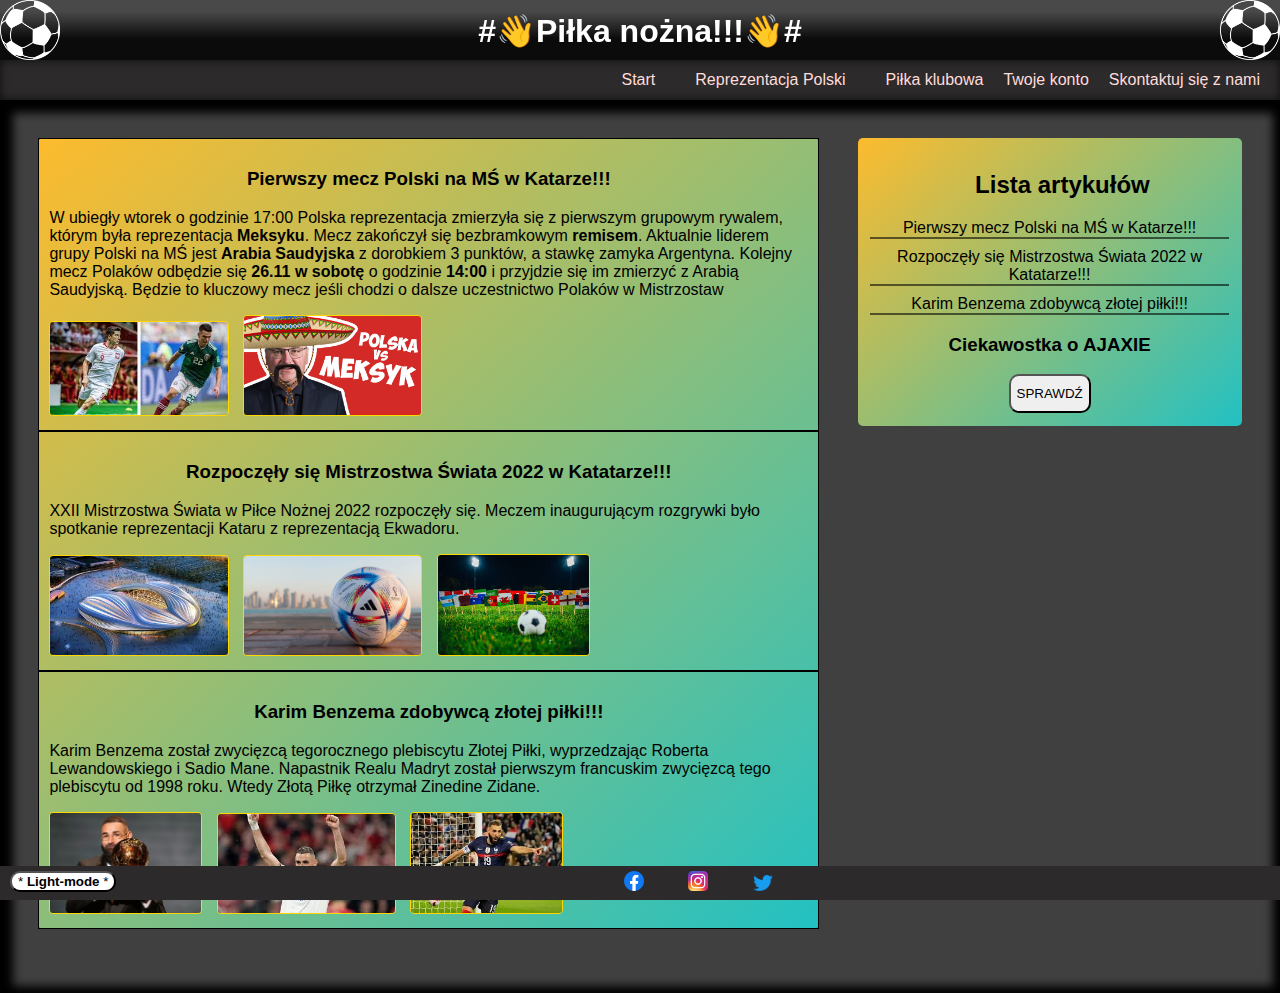
<file: v4/index.html>
<!DOCTYPE html>
<html lang="pl">

<head>
    <meta charset="UTF-8">
    <meta http-equiv="X-UA-Compatible" content="IE=edge">
    <meta name="viewport" content="width=device-width, initial-scale=1.0">
    <title>Piłka nożna</title>
    <link rel="stylesheet" href="style3.css">
    <script src="https://ajax.googleapis.com/ajax/libs/jquery/3.6.1/jquery.min.js"></script>
    <script defer src="JS/ajax.js"></script>
    <script src="https://code.jquery.com/jquery-3.6.1.min.js"
        integrity="sha256-o88AwQnZB+VDvE9tvIXrMQaPlFFSUTR+nldQm1LuPXQ=" crossorigin="anonymous">
        </script>
</head>

<body>
    <header id="naglowek">
        <img id="headimg1" src="Pictures/ball.png" alt="obraz">
        <h1 id="goal">#👋Piłka nożna!!!👋#</h1>
        <img id="headimg2" src="Pictures/ball.png" alt="obraz">
        
    </header>


    <nav id="navmob">
        <a><div>
            <img class="menumob" src="Pictures/menu.svg" alt="image" onclick="showList()">
        </div></a>
        <div id="hide">
            <a href="index.html">Start</a>
            <a href="page1.html">Reprezentacja Polski</a>
            <a href="page2.html">Piłka klubowa</a>
            <a href="page3.php">Twoje konto</a>
            <a href="page4.html">Skontaktuj się z nami</a>
        </div>
    </nav>


    <section>


        <nav id="nawigacja" class="menu">
            <a href="index.html">Start</a>
            <a href="page1.html">Reprezentacja Polski</a>
            <a href="page2.html">Piłka klubowa</a>
            <div class="dropdown">
                <a href="page3.php">Twoje konto</a>
                <ul>
                    <li><a href="page3.php">Zaloguj się</a></li>
                    <li><a href="page3.php">Zarejestruj się</a></li>
                    <li><a href="page3.php">Odzyskaj konto</a></li>
                </ul>
            </div>
            <a href="page4.html">Skontaktuj się z nami</a>
        </nav>

        <div id="main-panel" class="main">

            <div id="left-panel">

                <div id="plmx" class="article">
                    <h3>Pierwszy mecz Polski na MŚ w Katarze!!!</h3>
                    <p>W ubiegły wtorek o godzinie 17:00 Polska reprezentacja zmierzyła się z pierwszym grupowym
                        rywalem, którym była reprezentacja <b>Meksyku</b>. Mecz zakończył się bezbramkowym
                        <b>remisem</b>. Aktualnie liderem grupy Polski na MŚ jest <b>Arabia Saudyjska</b> z dorobkiem 3
                        punktów, a stawkę zamyka Argentyna. Kolejny mecz Polaków odbędzie się <b>26.11 w sobotę</b> o
                        godzinie <b>14:00</b> i przyjdzie się im zmierzyć z Arabią Saudyjską. Będzie to kluczowy mecz
                        jeśli chodzi o dalsze uczestnictwo Polaków w Mistrzostaw
                    </p>
                    <img id="image1" src="Pictures/articles/PLMX2.jfif" alt="obraz">
                    <img id="image2" src="Pictures/articles/PLMX4.jpg" alt="obraz">

                </div>

                <div id="mś22" class="article">
                    <h3>Rozpoczęły się Mistrzostwa Świata 2022 w Katatarze!!!</h3>
                    <p>XXII Mistrzostwa Świata w Piłce Nożnej 2022 rozpoczęły się. Meczem inaugurującym rozgrywki było
                        spotkanie reprezentacji Kataru z reprezentacją Ekwadoru.</p>
                    <img src="Pictures/articles/MŚ1.jfif" alt="obraz">
                    <img src="Pictures/articles/MŚ2.jpg" alt="obraz">
                    <img src="Pictures/articles/MŚ3.jfif" alt="obraz">
                </div>

                <div id="km9" class="article">
                    <h3>Karim Benzema zdobywcą złotej piłki!!!</h3>
                    <p>Karim Benzema został zwycięzcą tegorocznego plebiscytu Złotej Piłki, wyprzedzając Roberta
                        Lewandowskiego i Sadio Mane. Napastnik Realu Madryt został pierwszym francuskim zwycięzcą tego
                        plebiscytu od 1998 roku. Wtedy Złotą Piłkę otrzymał Zinedine Zidane.</p>
                    <img src="Pictures/articles/BenzemaBDor.jpg" alt="obraz">
                    <img src="Pictures/articles/Benzema.jfif" alt="obraz">
                    <img src="Pictures/articles/benz3.jfif" alt="obraz">
                </div>


            </div>


            <div id="right-panel">
                <h2>Lista artykułów</h2>
                <ul>
                    <li><a href="#plmx">Pierwszy mecz Polski na MŚ w Katarze!!!</a></li>
                    <li><a href="#mś22">Rozpoczęły się Mistrzostwa Świata 2022 w Katatarze!!!</a></li>
                    <li><a href="#km9">Karim Benzema zdobywcą złotej piłki!!!</a></li>
                </ul>
                <div id="ajax">
                    <h3>Ciekawostka o AJAXIE</h3>
                    <button type="button" onclick="loadDoc()">SPRAWDŹ</button>
                </div>
            </div>


        </div>
    </section>

    <footer id="stopka">
        <button id="scroll-top">⬆</button>
        <button id="light-color">* <b>Light-mode</b> *</button>
        <button id="dark-color">* <b>Dark-mode</b> *</button>
        <a href="www.facebook.com" target="_blank"><img src="Pictures/fb.png" alt="img"></a>
        <a href="https://www.instagram.com/move.federation/" target="_blank"><img src="Pictures/ig.png" alt="img"></a>
        <a href="https://twitter.com/search?q=%23Quatar2022&src=typeahead_click" target="_blank"><img
                src="Pictures/twt.png" alt="img"></a>
    </footer>

    <script src="JS/scroll.js"></script>
    <script src="JS/animacja_pilki.js"></script>
    <script src="JS/kolory.js"></script>
    <script src="JS/burgir.js"></script>
</body>

</html>
</file>
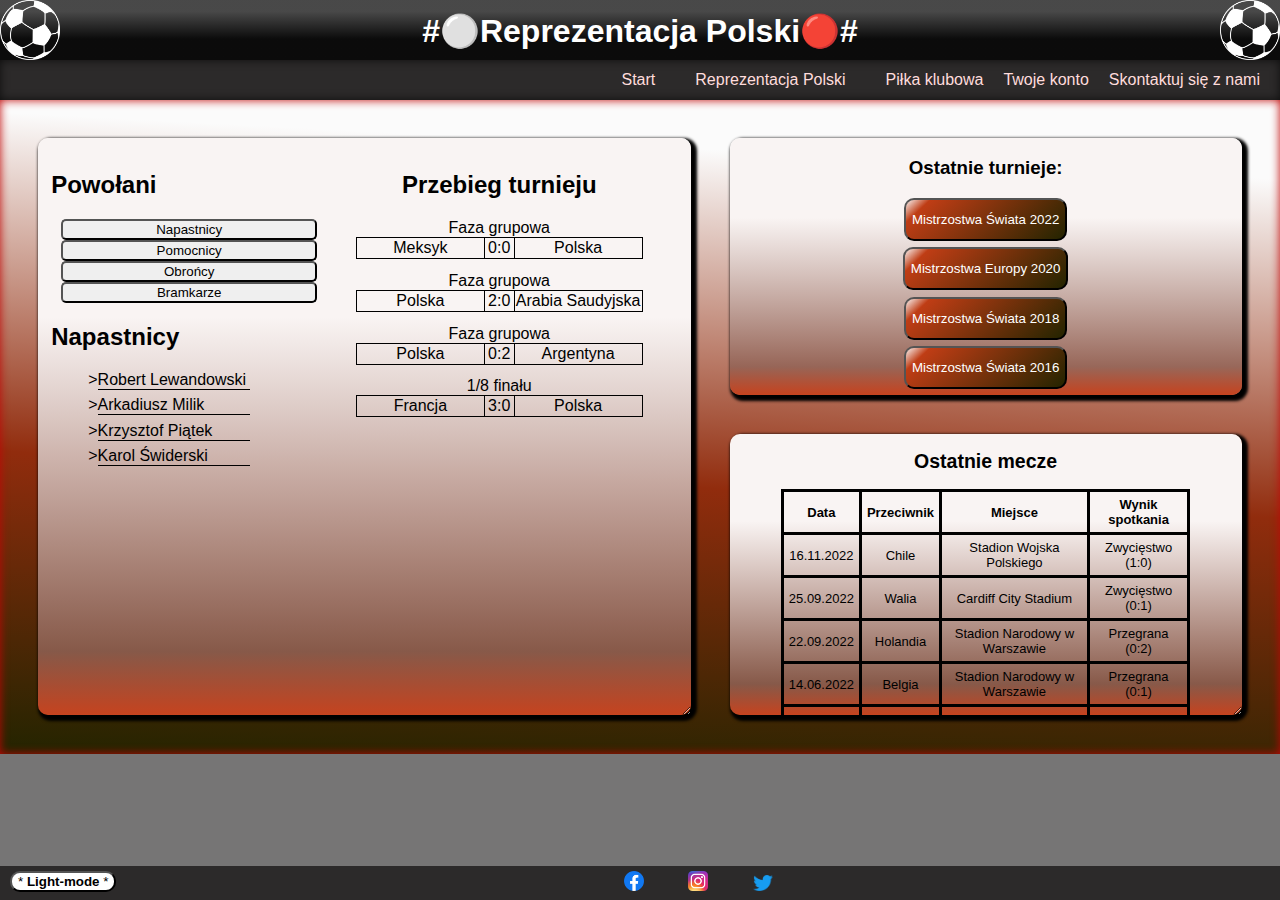
<file: v4/page1.html>
<!DOCTYPE html>
<html lang="pl">

<head>
    <meta charset="UTF-8">
    <meta name="viewport" content="width=device-width, initial-scale=1.0">
    <title>⚪Reprezentacja Polski🔴</title>
    <link rel="stylesheet" href="style3.css">
</head>

<body id="pl">
    <header class="header_pl">
        <img id="headimg1" src="Pictures/ball.png" alt="obraz">
        <h1>#⚪Reprezentacja Polski🔴#</h1>
        <img id="headimg2" src="Pictures/ball.png" alt="obraz">
    </header>

    <nav id="navmob">
        <a><div>
            <img class="menumob" src="Pictures/menu.svg" alt="image" onclick="showList()">
        </div></a>
        <div id="hide">
            <a href="index.html">Start</a>
            <a href="page1.html">Reprezentacja Polski</a>
            <a href="page2.html">Piłka klubowa</a>
            <a href="page3.php">Twoje konto</a>
            <a href="page4.html">Skontaktuj się z nami</a>
        </div>
    </nav>

    <section>

        <nav id="nawigacja" class="menu menu_pl">
            <a href="index.html">Start</a>
            <a href="page1.html">Reprezentacja Polski</a>
            <a href="page2.html">Piłka klubowa</a>
            <div class="dropdown">
                <a href="page3.php">Twoje konto</a>
                <ul>
                    <li><a href="page3.php">Zaloguj się</a></li>
                    <li><a href="page3.php">Zarejestruj się</a></li>
                    <li><a href="page3.php">Odzyskaj konto</a></li>
                </ul>
            </div>
            <a href="page4.html">Skontaktuj się z nami</a>
        </nav>




        <div id="main-panel" class="main poland">

            <div id="tournaments_panel">

                <h3>Ostatnie turnieje:</h3>
                <button>Mistrzostwa Świata 2022</button>
                <button>Mistrzostwa Europy 2020</button>
                <button>Mistrzostwa Świata 2018</button>
                <button>Mistrzostwa Świata 2016</button>


            </div>

            <div id="info_panel">
                <div id="appointed">
                    <div id="app_buttons">
                        <h2>Powołani</h2>
                        <button id="fwd">Napastnicy</button>
                        <button id="mid">Pomocnicy</button>
                        <button id="def">Obrońcy</button>
                        <button id="gk">Bramkarze</button>
                    </div>

                    <div id="fwd-players">
                        <h2>Napastnicy</h2>
                        <ul>
                            <li>Robert Lewandowski</li>
                            <li>Arkadiusz Milik</li>
                            <li>Krzysztof Piątek</li>
                            <li>Karol Świderski</li>
                        </ul>
                    </div>

                    <div id="mid-players">
                        <h2>Pomocnicy</h2>
                        <ul>
                            <li>Krystian Bielik</li>
                            <li>Przemysław Frankowski</li>
                            <li>Kamil Grosicki</li>
                            <li>Jakub Kamiński</li>
                            <li>Grzegorz Krychowiak</li>
                            <li>Michał Skóraś</li>
                            <li>Damian Szymański</li>
                            <li>Sebastian Szymański</li>
                            <li>Piotr Zieliński</li>
                            <li>Szymon Żurkowski</li>
                        </ul>
                    </div>

                    <div id="def-players">
                        <h2>Obrońcy</h2>
                        <ul>
                            <li>Jan Bednarek</li>
                            <li>Bartosz Bereszyński</li>
                            <li>Matty Cash</li>
                            <li>Kamil Glik</li>
                            <li>Robert Gumny</li>
                            <li>Artur Jędrzejczyk</li>
                            <li>Jakub Kiwior</li>
                            <li>Mateusz Wieteska</li>
                            <li>Nicola Zalewski</li>
                        </ul>
                    </div>

                    <div id="gk-players">
                        <h2>Bramkarze</h2>
                        <ul>
                            <li>Wojciech Szczęsny</li>
                            <li>Łukasz Skorupski</li>
                            <li>Kamil Grabara</li>
                        </ul>
                    </div>
                </div>

                <div id="tournament_history">
                    <h2>Przebieg turnieju</h2>

                    Faza grupowa
                    <table>
                        <tr>
                            <td style="width: 10vw;">Meksyk</td>
                            <td>0:0</td>
                            <td style="width: 10vw;">Polska</td>
                        </tr>
                    </table>

                    Faza grupowa
                    <table>
                        <tr>
                            <td style="width: 10vw;">Polska</td>
                            <td>2:0</td>
                            <td style="width: 10vw;">Arabia Saudyjska</td>
                        </tr>
                    </table>


                    Faza grupowa
                    <table>
                        <tr>
                            <td style="width: 10vw;">Polska</td>
                            <td>0:2</td>
                            <td style="width: 10vw;">Argentyna</td>
                        </tr>
                    </table>

                    1/8 finału
                    <table>
                        <tr>
                            <td style="width: 10vw;">Francja</td>
                            <td>3:0</td>
                            <td style="width: 10vw;">Polska</td>
                        </tr>
                    </table>



                </div>

            </div>

            <div id="fact_panel">
                <h2>Ostatnie mecze</h2>
                <table id="match_history">
                    <tr>
                        <th>Data</th>
                        <th>Przeciwnik</th>
                        <th>Miejsce</th>
                        <th>Wynik spotkania</th>
                    </tr>
                    <tr>
                        <td>16.11.2022</td>
                        <td>Chile</td>
                        <td>Stadion Wojska Polskiego</td>
                        <td>Zwycięstwo (1:0)</td>
                    </tr>
                    <tr>
                        <td>25.09.2022</td>
                        <td>Walia</td>
                        <td>Cardiff City Stadium</td>
                        <td>Zwycięstwo (0:1)</td>
                    </tr>
                    <tr>
                        <td>22.09.2022</td>
                        <td>Holandia</td>
                        <td>Stadion Narodowy w Warszawie</td>
                        <td>Przegrana (0:2)</td>
                    </tr>
                    <tr>
                        <td>14.06.2022</td>
                        <td>Belgia</td>
                        <td>Stadion Narodowy w Warszawie</td>
                        <td>Przegrana (0:1)</td>
                    </tr>
                    <tr>
                        <td>11.06.2022</td>
                        <td>Holandia</td>
                        <td>Feyenoord Stadium</td>
                        <td>Remis (2:2)</td>
                    </tr>
                    <tr>
                        <td>8.06.2022</td>
                        <td>Belgia</td>
                        <td>Heysel</td>
                        <td>Przegrana (6:1)</td>
                    </tr>
                    <tr>
                        <td>1.06.2022</td>
                        <td>Walia</td>
                        <td>Stadion Wrocław</td>
                        <td>Zwycięstwo (2:1)</td>
                    </tr>
                    <tr>
                        <td>29.03.2022</td>
                        <td>Szwecja</td>
                        <td>Stadion Śląski</td>
                        <td>Zwycięstwo (2:0)</td>
                    </tr>
                    <tr>
                        <td>24.03.2022</td>
                        <td>Szkocja</td>
                        <td>Hampden Park</td>
                        <td>Remis (1:1)</td>
                    </tr>
                </table>
            </div>


        </div>
    </section>

    <footer>
        <button id="scroll-top">⬆</button>
        <button id="light-color">* <b>Light-mode</b> *</button>
        <button id="dark-color">* <b>Dark-mode</b> *</button>
        <a href="www.facebook.com" target="_blank"><img src="Pictures/fb.png" alt="img"></a>
        <a href="https://www.instagram.com/move.federation/" target="_blank"><img src="Pictures/ig.png" alt="img"></a>
        <a href="https://twitter.com/search?q=%23Quatar2022&src=typeahead_click" target="_blank"><img
                src="Pictures/twt.png" alt="img"></a>
    </footer>

    <script src="JS/scroll.js"></script>
    <script src="JS/script.js"></script>
    <script src="JS/kolory.js"></script>
    <script src="JS/burgir.js"></script>
</body>

</html>
</file>
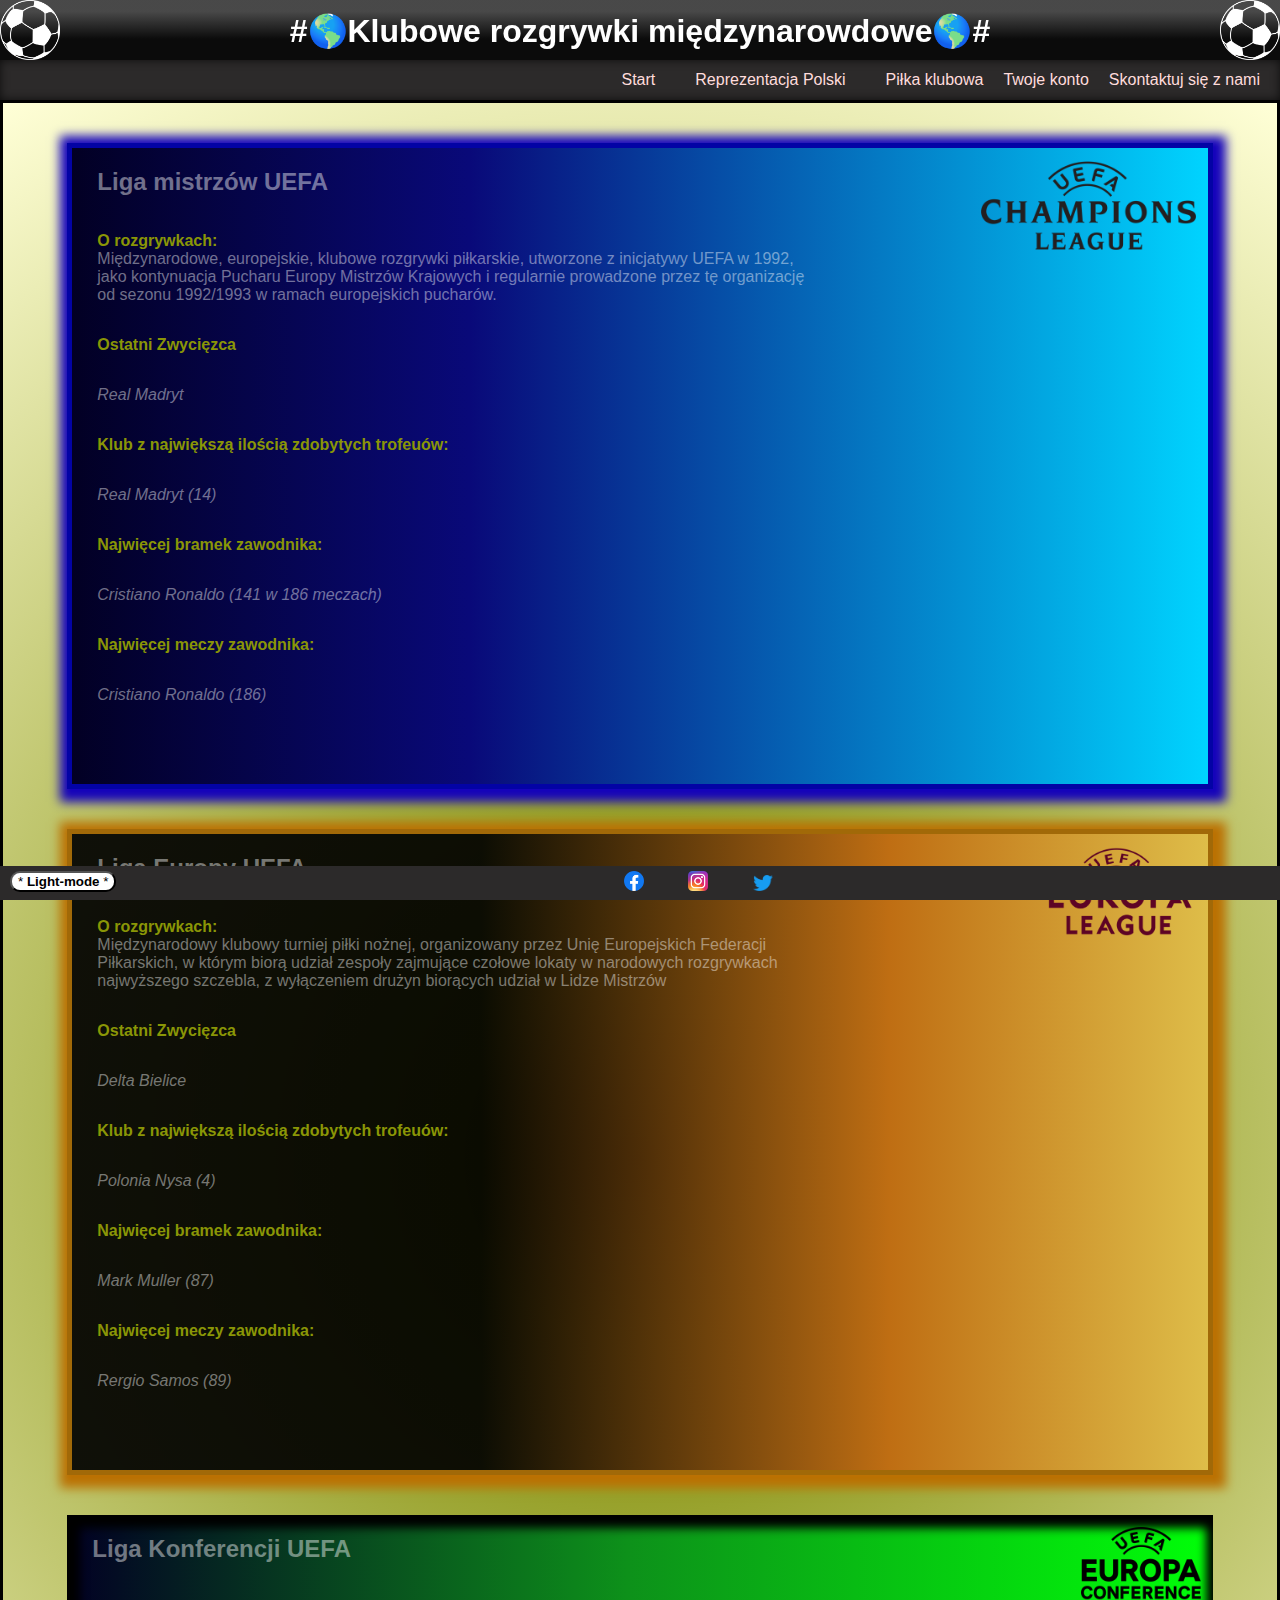
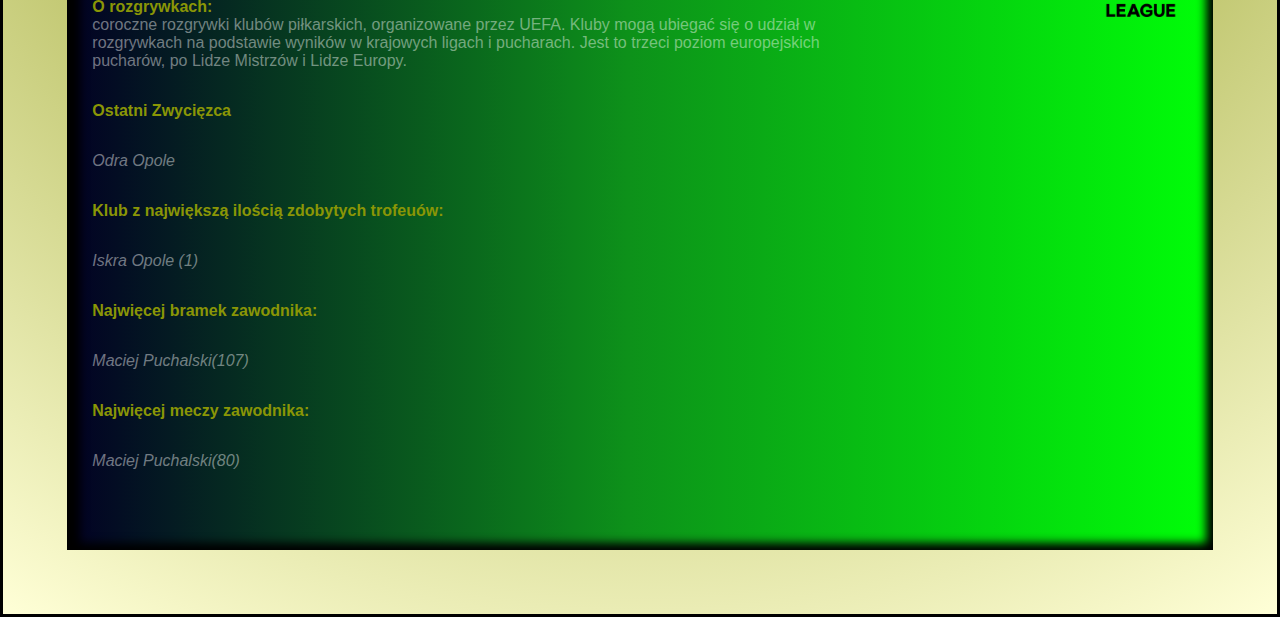
<file: v4/page2.html>
<!DOCTYPE html>
<html lang="pl">

<head>
    <meta charset="UTF-8">
    <meta http-equiv="X-UA-Compatible" content="IE=edge">
    <meta name="viewport" content="width=device-width, initial-scale=1.0">
    <title>🌎Klubowe rozgrywki międzynarowdowe🌎</title>
    <link rel="stylesheet" href="style3.css">

</head>

<body>
    <header id="naglowek_klubowe">
        <img id="headimg1" src="Pictures/ball.png" alt="obraz">
        <h1>#🌎Klubowe rozgrywki międzynarowdowe🌎#</h1>
        <img id="headimg2" src="Pictures/ball.png" alt="obraz">
    </header>

    <nav id="navmob">
        <a><div>
            <img class="menumob" src="Pictures/menu.svg" alt="image" onclick="showList()">
        </div></a>
        <div id="hide">
            <a href="index.html">Start</a>
            <a href="page1.html">Reprezentacja Polski</a>
            <a href="page2.html">Piłka klubowa</a>
            <a href="page3.php">Twoje konto</a>
            <a href="page4.html">Skontaktuj się z nami</a>
        </div>
    </nav>

    <section>

        <nav id="nawigacja" class="menu">
            <a href="index.html">Start</a>
            <a href="page1.html">Reprezentacja Polski</a>
            <a href="page2.html">Piłka klubowa</a>
            <div class="dropdown">
                <a href="page3.php">Twoje konto</a>
                <ul>
                    <li><a href="page3.html">Zaloguj się</a></li>
                    <li><a href="page3.php">Zarejestruj się</a></li>
                    <li><a href="page3.html">Odzyskaj konto</a></li>
                </ul>
            </div>
            <a href="page4.html">Skontaktuj się z nami</a>
        </nav>

        <div class="main puchary-klubowe">

            <div id="LM" class="main klubowa">
                <h2>Liga mistrzów UEFA</h2>
                <p><b>O rozgrywkach:</b><br>
                    Międzynarodowe, europejskie, klubowe rozgrywki piłkarskie, utworzone z inicjatywy UEFA w 1992, jako
                    kontynuacja Pucharu Europy Mistrzów Krajowych i regularnie prowadzone przez tę organizację od sezonu
                    1992/1993 w ramach europejskich pucharów.</p>
                <p><b>Ostatni Zwycięzca</b></p>
                <p><i>Real Madryt</i></p>
                <p><b>Klub z największą ilością zdobytych trofeuów: </b></p>
                <p><i>Real Madryt (14)</i></p>
                <p><b>Najwięcej bramek zawodnika: </b></p>
                <p><i>Cristiano Ronaldo (141 w 186 meczach)</i></p>
                <p><b>Najwięcej meczy zawodnika: </b></p>
                <p><i>Cristiano Ronaldo (186)</i></p>
                <img src="Pictures/UEFA/Champions.png" alt="">
            </div>

            <div id="LE" class="main klubowa">
                <h2>Liga Europy UEFA</h2>
                <p><b>O rozgrywkach:</b><br>
                    Międzynarodowy klubowy turniej piłki nożnej, organizowany przez Unię Europejskich Federacji
                    Piłkarskich, w którym biorą udział zespoły zajmujące czołowe lokaty w narodowych rozgrywkach
                    najwyższego szczebla, z wyłączeniem drużyn biorących udział w Lidze Mistrzów</p>
                <p><b>Ostatni Zwycięzca</b></p>
                <p><i>Delta Bielice</i></p>
                <p><b>Klub z największą ilością zdobytych trofeuów: </b></p>
                <p><i>Polonia Nysa (4)</i></p>
                <p><b>Najwięcej bramek zawodnika: </b></p>
                <p><i>Mark Muller (87)</i></p>
                <p><b>Najwięcej meczy zawodnika: </b></p>
                <p><i>Rergio Samos (89)</i></p>
                <img src="Pictures/UEFA/Europe.png" alt="">
            </div>

            <div id="LK" class="main klubowa">
                <h2>Liga Konferencji UEFA</h2>
                <p><b>O rozgrywkach:</b><br>
                    coroczne rozgrywki klubów piłkarskich, organizowane przez UEFA. Kluby mogą ubiegać się o udział w
                    rozgrywkach na podstawie wyników w krajowych ligach i pucharach. Jest to trzeci poziom europejskich
                    pucharów, po Lidze Mistrzów i Lidze Europy.</p>
                <p><b>Ostatni Zwycięzca</b></p>
                <p><i>Odra Opole</i></p>
                <p><b>Klub z największą ilością zdobytych trofeuów: </b></p>
                <p><i>Iskra Opole (1)</i></p>
                <p><b>Najwięcej bramek zawodnika: </b></p>
                <p><i>Maciej Puchalski(107)</i></p>
                <p><b>Najwięcej meczy zawodnika: </b></p>
                <p><i>Maciej Puchalski(80)</i></p>
                <img src="Pictures/UEFA/Conference.png" alt="">
            </div>
            
        </div>
      
    </section>

    <footer>
        <button id="scroll-top">⬆</button>
        <button id="light-color">* <b>Light-mode</b> *</button>
        <button id="dark-color">* <b>Dark-mode</b> *</button>
        <a href="www.facebook.com" target="_blank"><img src="Pictures/fb.png" alt="img"></a>
        <a href="https://www.instagram.com/move.federation/" target="_blank"><img src="Pictures/ig.png" alt="img"></a>
        <a href="https://twitter.com/search?q=%23Quatar2022&src=typeahead_click" target="_blank"><img
                src="Pictures/twt.png" alt="img"></a>
    </footer>


    <script src="JS/scroll.js"></script>
    <script src="JS/kolory.js"></script>
    <script src="JS/burgir.js"></script>
</body>

</html>
</file>
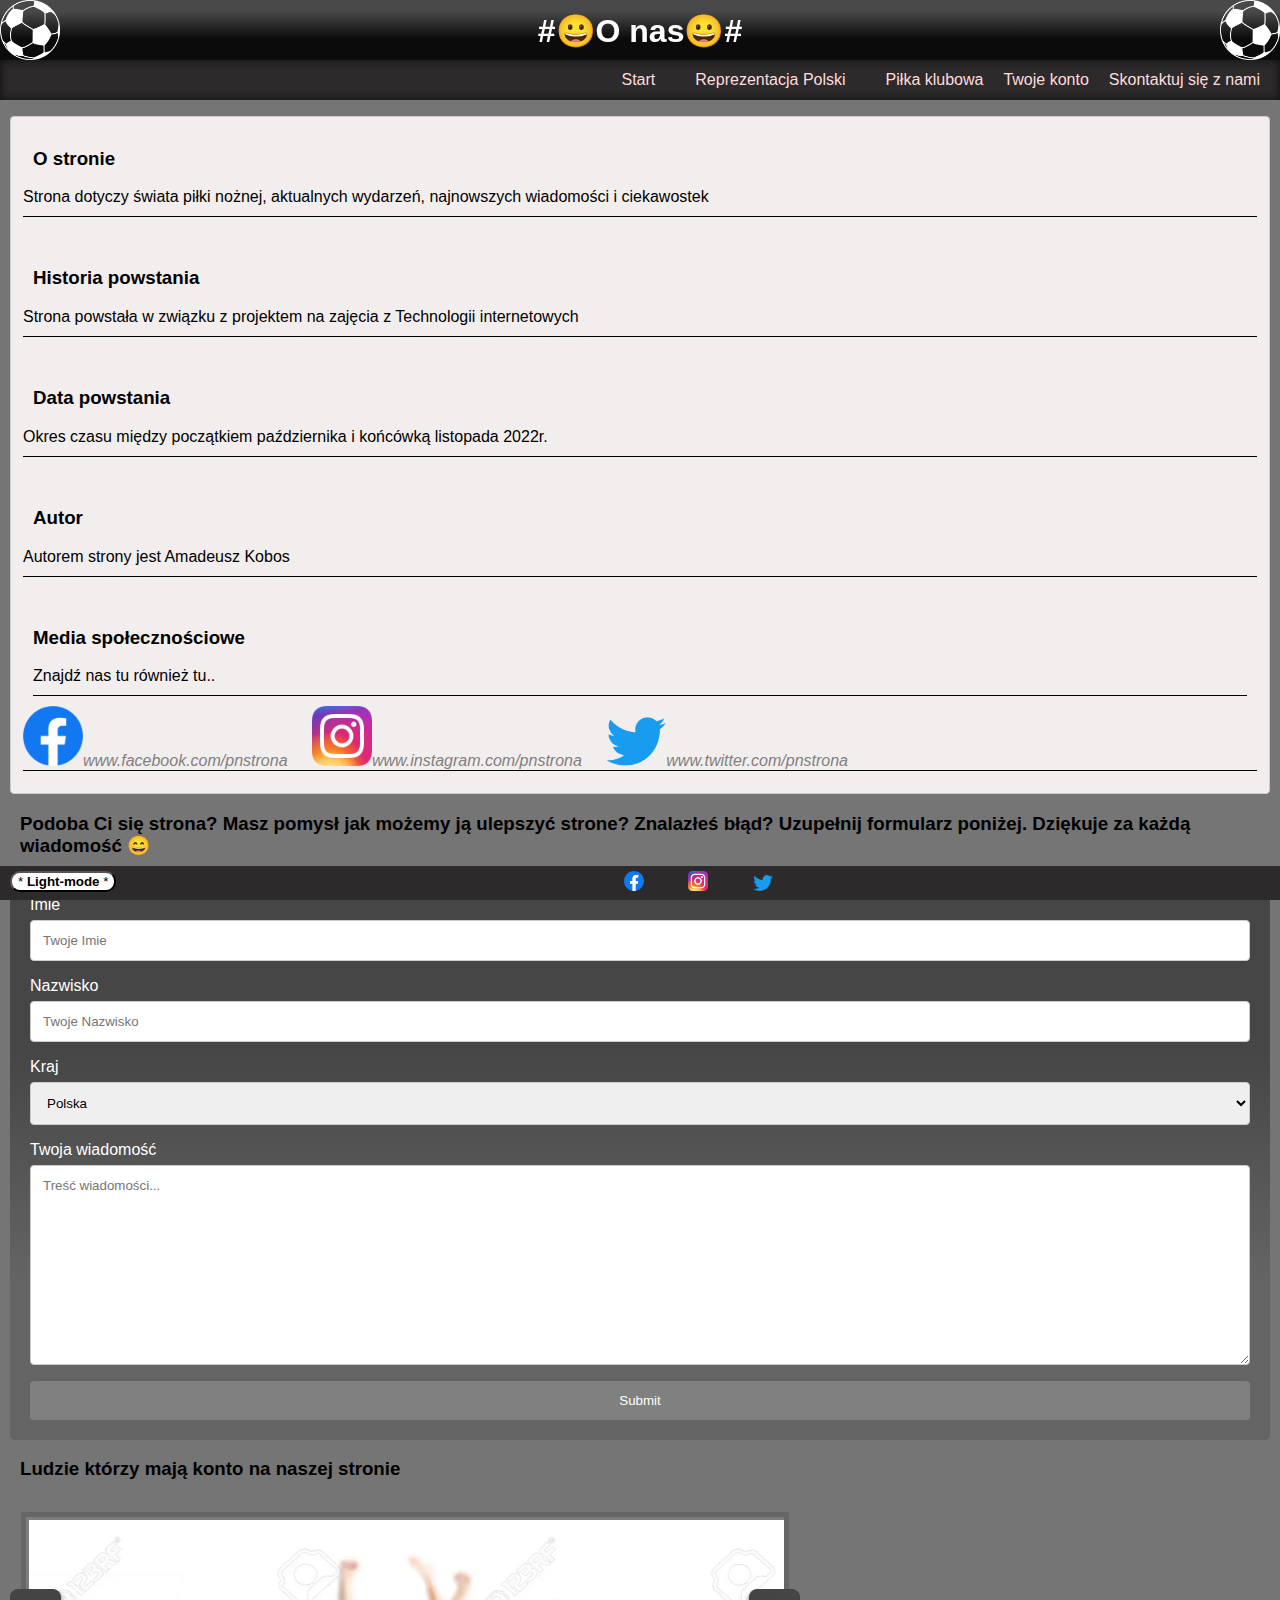
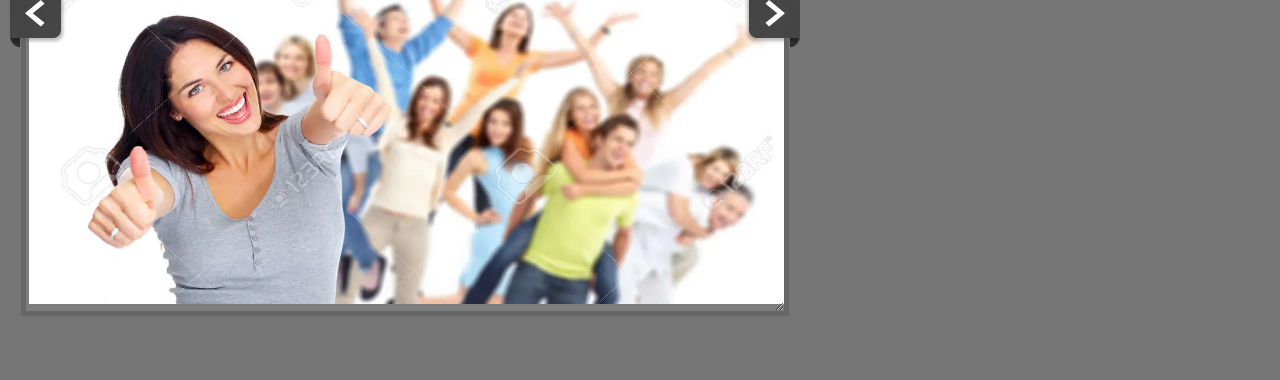
<file: v4/page4.html>
<!DOCTYPE html>
<html lang="pl">

<head>
  <meta charset="UTF-8">
  <meta name="viewport" content="width=device-width, initial-scale=1.0">
  <title>Informacje</title>
  <link rel="stylesheet" href="style3.css">
  <script src="https://ajax.googleapis.com/ajax/libs/jquery/3.6.1/jquery.min.js"></script>
</head>

<body>
  <header>
    <img id="headimg1" src="Pictures/ball.png" alt="obraz">
    <h1>#😀O nas😀#</h1>
    <img id="headimg2" src="Pictures/ball.png" alt="obraz">
  </header>

  <nav id="navmob">
    <a>
      <div>
        <img class="menumob" src="Pictures/menu.svg" alt="image" onclick="showList()">
      </div>
    </a>
    <div id="hide">
      <a href="index.html">Start</a>
      <a href="page1.html">Reprezentacja Polski</a>
      <a href="page2.html">Piłka klubowa</a>
      <a href="page3.php">Twoje konto</a>
      <a href="page4.html">Skontaktuj się z nami</a>
    </div>
  </nav>

  <nav id="nawigacja" class="menu">
    <a href="index.html">Start</a>
    <a href="page1.html">Reprezentacja Polski</a>
    <a href="page2.html">Piłka klubowa</a>
    <div class="dropdown">
      <a href="page3.php">Twoje konto</a>
      <ul>
        <li><a href="page3.php">Zaloguj się</a></li>
        <li><a href="page3.php">Zarejestruj się</a></li>
        <li><a href="page3.php">Odzyskaj konto</a></li>
      </ul>
    </div>
    <a href="page4.html">Skontaktuj się z nami</a>
  </nav>

  <section id="aboutus-page">



    <div id="aboutus">
      <h3>O stronie</h3>
      <p>Strona dotyczy świata piłki nożnej, aktualnych wydarzeń, najnowszych wiadomości i ciekawostek</p>
      <h3>Historia powstania</h3>
      <p>Strona powstała w związku z projektem na zajęcia z Technologii internetowych</p>
      <h3>Data powstania</h3>
      <p>Okres czasu między początkiem października i końcówką listopada 2022r.</p>
      <h3>Autor</h3>
      <p>Autorem strony jest Amadeusz Kobos</p>
      <h3>Media społecznościowe</h3>
      <div id="social-media">
        <p>Znajdź nas tu również tu..</p>
        <a href="www.facebook.com" target="_blank"><img src="Pictures/fb.png" alt="img">www.facebook.com/pnstrona</a>
        <a href="https://www.instagram.com/move.federation/" target="_blank"><img src="Pictures/ig.png"
            alt="img">www.instagram.com/pnstrona</a>
        <a href="https://twitter.com/search?q=%23Quatar2022&src=typeahead_click" target="_blank"><img
            src="Pictures/twt.png" alt="img">www.twitter.com/pnstrona</a>



      </div>
    </div>



    <h3>Podoba Ci się strona? Masz pomysł jak możemy ją ulepszyć strone? Znalazłeś błąd? Uzupełnij formularz poniżej.
      Dziękuje za
      każdą wiadomość 😄</h3>

    <div class="contact-panel">
      <form action="feedback.php" id="contact" method="post">
        <label for="fname">Imie</label>
        <input type="text" id="fname" name="firstname" placeholder="Twoje Imie">

        <label for="lname">Nazwisko</label>
        <input type="text" id="lname" name="lastname" placeholder="Twoje Nazwisko">

        <label for="country">Kraj</label>
        <select id="country" name="country">
          <option value="polska">Polska</option>
          <option value="niemcy">Niemcy</option>
          <option value="usa">USA</option>
        </select>

        <label for="subject">Twoja wiadomość</label>
        <textarea id="subject" name="subject" placeholder="Treść wiadomości..."></textarea>

        <input type="submit" name="submit" id="endform">
      </form>
    </div>


    <h3>Ludzie którzy mają konto na naszej stronie</h3>
    <div class="slider-outer">
      <img src="Pictures/arrow-left.png" class="prev" alt="Prev">
      <div class="slider-inner">
        <img src="Pictures/gallery/gal1.jpg" alt="image.jpg">
        <img src="Pictures/gallery/gal2.webp" alt="image.jpg">
        <img src="Pictures/gallery/gal3.webp" alt="image.jpg">
        <img src="Pictures/gallery/gal4.jpg" alt="image.jpg">
        <img src="Pictures/gallery/gal5.jpg" alt="image.jpg">
        <img src="Pictures/gallery/gal1.jpg" alt="image.jpg">
        <img src="Pictures/gallery/gal2.webp" alt="image.jpg">
        <img src="Pictures/gallery/gal3.webp" alt="image.jpg" class="active">
        <img src="Pictures/gallery/gal4.jpg" alt="image.jpg">
        <img src="Pictures/gallery/gal5.jpg" alt="image.jpg">
        <img src="Pictures/gallery/gal1.jpg" alt="image.jpg">
        <img src="Pictures/gallery/gal2.webp" alt="image.jpg">
        <img src="Pictures/gallery/gal3.webp" alt="image.jpg">
        <img src="Pictures/gallery/gal4.jpg" alt="image.jpg">
        <img src="Pictures/gallery/gal5.jpg" alt="image.jpg">
      </div>
      <img src="Pictures/arrow-right.png" class="next" alt="Next">
    </div>



  </section>

  <footer>
    <button id="light-color">* <b>Light-mode</b> *</button>
    <button id="dark-color">* <b>Dark-mode</b> *</button>
    <button id="scroll-top">⬆</button>
    <a href="www.facebook.com" target="_blank"><img src="Pictures/fb.png" alt="img"></a>
    <a href="https://www.instagram.com/move.federation/" target="_blank"><img src="Pictures/ig.png" alt="img"></a>
    <a href="https://twitter.com/search?q=%23Quatar2022&src=typeahead_click" target="_blank"><img src="Pictures/twt.png"
        alt="img"></a>
  </footer>

  <script src="JS/kolory.js"></script>
  <script src="JS/scroll.js"></script>
  <script src="JS/slider.js"></script>
  <script src="JS/burgir.js"></script>

</body>

</html>
</file>
<file: v4/style3.css>
* {
    box-sizing: border-box;
    resize: both;
    font-family: 'Arial Narrow Bold', sans-serif;
}

html,
body {
    scroll-behavior: smooth;
}

body {
    position: relative;
    margin: 0;
    padding: 0;
    background-color: rgb(118, 117, 117);
    box-sizing: border-box; 
}

@keyframes fadeInAnimation {
    0% {
        opacity: 0;
    }

    100% {
        opacity: 1;
    }
}

header {
    position: relative;
    display: flex;
    max-height: 60px;
    width: 100%;
    margin: 0;
    color: white;
    line-height: 20px;
    background: linear-gradient(rgba(68, 68, 68, 0.9077380952380952) 19%, rgba(0, 0, 0, 0.9077380952380952) 65%);
    justify-content: center;
    z-index: 2;
}

#headimg1,
#headimg2 {
    position: absolute;
    filter: invert(100%);
    max-width: 60px;
    height: auto;
}

#headimg1{
    left: 0;
}

#headimg2{
    right: 0;
}

/* menu */

.menu {
    position: sticky;
    display: flex;
    top: 0;
    background-color: rgb(44, 42, 42);
    flex-direction: row;
    justify-content: right;
    min-height: 40px;
    line-height: 40px;
    width: 100%;
    padding: 0;
    margin: 0;
    box-shadow: 0px 0px 10px 0px rgba(0, 0, 0, 0.696) inset;
    z-index: 1;
}

.menu a,
.dropdown {
    position: relative;
    color: rgb(255, 220, 220);
    font-size: medium;
    text-decoration: none;
    margin: 0;
    padding: 0 20px 0 20px;

}

.menu a:hover {
    background-color: rgb(108, 108, 108);
    box-shadow: 0px 0px 10px 0px rgba(0, 0, 0, 0.696) inset;
    border-radius: 10px;
    font-size: large;
}


.dropdown {
    position: relative;
    z-index: 1;
    padding: 0;
}

.dropdown a {
    border-right: none;
    display: inline-block;
    width: 100%;
    height: 100%;
    padding: 0;
    box-shadow: 0px 0px 0px 0px black;
}


.dropdown ul {
    position: absolute;
    display: none;
    width: 100%;
    margin: 0;
    text-align: center;
    list-style: none;
    right: 0;
}

.dropdown ul li {
    text-align: left;
    background-color: rgb(56, 50, 50);
    margin-top: 2px;
    padding: 0 10px;
    border-radius: 10px;
    box-shadow: 1px 1px 1px rgba(0, 0, 0, 0.442) inset;
}

.dropdown ul li a {
    width: 100%;
    height: 100%;
    display: inline-block;
    margin: 0;
    padding: 0;
    font-size: medium;
    text-align: center;
}

.menu a:hover+ul,
.menu ul:hover {
    display: list-item;
    width: max-content;
}

#navmob{
    width: 100%;
    background: linear-gradient(rgba(0, 0, 0, 0.723) 19%, rgba(0, 0, 0, 0.868) 65%);
    display: none;
    position: sticky;
    z-index: 200;
    box-shadow: 0px 2px 7px 1px rgba(0, 0, 0, 0.5);
}

#navmob > a {
    display: block;
}

.menumob {
    width: 50px;
    height: 50px;
    padding: 10px;
}

#navmob img{
    filter: invert(100%);
}

#hide {
    display: none;
    font-size: 20px;
    padding: 10px;
}

#hide > a {
    text-decoration: none;
    color: white;
    display: block;
    background: rgb(0,0,0);
    background: linear-gradient(90deg, rgba(0,0,0,0) 0%, rgba(173,255,47,1) 100%);
}

#hide > a > div {
    padding: 10px;
}


section {
    animation: fadeInAnimation ease 1s;
    animation-iteration-count: 1;
    animation-fill-mode: both;
}

.main {
    display: flex;
    flex-direction: row;
    width: 100%;
    height: max-content;
    margin-top: 20px;
    background-color: rgb(64, 64, 64);
    margin-bottom: 40px;
    margin: 0;
    padding: 0;
    box-shadow: 3px 3px 10px 10px rgb(0, 0, 0) inset;
    z-index: 0;
    box-sizing: border-box;
    resize: horizontal;
}

#left-panel,
#right-panel {
    background: linear-gradient(317deg, rgba(34, 193, 195, 1) 0%, rgba(253, 187, 45, 1) 100%);
    border-radius: 5px;
    box-sizing: border-box;
    resize: vertical;
}

#left-panel {
    margin: 3vw 0vw 5vw 3vw;
}


#right-panel {
    position: sticky;
    margin: 3vw 3vw 7vw 3vw;
    text-align: center;
    min-width: 30vw;
    max-width: 30vw;
    padding: 1vw;
    height: fit-content;
}

#right-panel ul{
    margin: 0;
    padding: 0;
}

#right-panel ul li{
    list-style-type: none;
    border-bottom: 2px solid rgba(0, 0, 0, 0.571);
    margin-bottom: 0.7vw;
    text-align: center;
}

#right-panel ul li a {
    color: black;
    text-decoration: none;
}
#right-panel h2 {
    margin-left: 2vw;
}

.article {
    border: 1px solid black;
    padding: 10px;
}

.article h3 {
    text-align: center;
}

.article img {
    margin: 0;
    max-height: 8vw;
    max-width: 14vw;
    border: 1px solid gold;
    border-radius: 4px;
    margin-right: 10px;
}


footer {
    position: fixed;
    bottom: 0;
    left: 0;
    width: 100%;
    background-color: rgb(44, 42, 42);
    padding: 0;
    margin: 0;
    text-align: center;
}

footer img {
    width: 20px;
    height: auto;
    margin: 5px 20px 5px 20px;
    padding: 0;
}

footer p {
    margin-top: 0;
}


#scroll-top {
    position: fixed;
    display: flex;
    background: white;
    bottom: 16px;
    right: 32px;
    width: 50px;
    height: 50px;
    border-radius: 50%;
    align-items: center;
    justify-content: center;
    font-size: 32px;
    color: #1f1f1f;
    text-decoration: none;
    opacity: 0;
    pointer-events: none;
    transition: all .4s;
}

#scroll-top.active {
    bottom: 35px;
    pointer-events: auto;
    opacity: 1;
}

#light-color {
    background-color: white;
    border-radius: 10px;
    float: left;
    margin-left: 10px;
    margin-top: 5px;
}

#dark-color {
    display: none;
    background-color: black;
    color: white;
    border-radius: 10px;
    float: left;
    margin-left: 10px;
    margin-top: 7px;
}


/* reprezentacja */


.poland {
    display: grid;
    background: linear-gradient(3deg, rgba(35, 36, 0, 1) 0%, rgba(145, 44, 13, 1) 42%, rgba(251, 251, 251, 1) 89%);
    box-shadow: 0px 0px 10px 0px rgb(193, 6, 6) inset;
    grid-template-areas:
        'info info tournament'
        'info info fact';
    gap: 3vw;
    padding: 3vw;
    
}

.poland h1 {
    margin-left: 1vw;
}

#info_panel,
#tournaments_panel,
#fact_panel {
    background: linear-gradient(0deg, rgba(198, 67, 31, 1) 0%, rgba(145, 98, 85, 0.8517156862745098) 11%, rgba(249, 244, 243, 1) 69%);
    box-shadow: 3px 3px 3px 3px rgb(0, 0, 0);
    border-radius: 10px;
}

#info_panel {
    display: flex;
    grid-area: info;
    min-width: 40vw;
    max-height: 50vw;
    left: 50px;
    overflow-y: scroll;
    overflow-x: hidden;
    box-sizing: border-box;
    padding: 1vw;
}

#info_panel button {
    margin-left: 10px;
    width: 20vw;
    border-radius: 5px;
}

#info_panel ul {
    list-style-type: ">";
    margin: 1vw;
    width: 20vw;
    margin-top: 0.5vw;
    margin-left: 0.5vw;
    max-width: 15vw;
    padding-bottom: 4vw;
}

#info_panel li {
    margin-bottom: 0.5vw;
    border-bottom: 1px solid black;
}

#appointed {
    display: flex;
    max-width: 30vw;
    flex-direction: column;
}

#tournament_history {
    display: flex;
    grid-area: tournament;
    flex-direction: column;
    min-width: 28vw;
    align-items: center;
}

#tournament_history table {
    margin-bottom: 1vw;
}

#tournament_history td {
    border: 1px solid black;
    text-align: center;
}

#tournaments_panel {
    display: flex;
    min-width: 40vw;
    max-height: max-content;
    right: 50px;
    flex-direction: column;
    align-items: center;
}


#tournaments_panel ul {
    list-style: none;

}

#tournaments_panel button {
    margin-bottom: 0.5vw;
    padding-top: 12px;
    padding-bottom: 12px;
    max-height: 5vw;
    background: linear-gradient(317deg, rgba(35, 36, 0, 1) 0%, rgba(191, 61, 21, 1) 88%, rgba(249, 244, 243, 1) 100%);
    color: white;
    border-radius: 10px;
}

#fact_panel {
    grid-area: fact;
    max-height: 22vw;
    top: 24.5vw;
    right: 50px;
    text-align: center;
    font-size: small;
    overflow-y: scroll;
}

table {
    border-collapse: collapse;
    margin-left: 50px;
    width: 80%;
    max-height: 1vw;
    margin-left: auto;
    margin-right: auto;
    margin-bottom: 5vw;
}

#match_history td,
th,#user_table td {
    max-height: 1vw;
    border: 3px solid black;
    padding: 5px;
}

#mid-players,
#def-players,
#gk-players {
    display: none;
}

/* Klubowa */

.puchary-klubowe {
    padding-top: 20px;
    background: radial-gradient(circle, rgba(35, 36, 0, 1) 0%, rgba(133, 145, 13, 1) 15%, rgba(255, 255, 215, 1) 100%);
    flex-direction: column;
    align-items: center;
    box-shadow: none;
    border: 3px solid black;
}

.puchary-klubowe img {
    position: absolute;
    top: 1vw;
    right: 1vw;
    max-height: 7vw;
}

.klubowa {
    margin: 20px;
    width: 90%;
    flex-direction: column;
    padding-left: 2vw;
    padding-right: 30vw;
    padding-bottom: 5vw;
    color: rgba(255, 255, 255, 0.441);
}

#LM {
    position: relative;
    background: linear-gradient(90deg, rgba(2, 0, 36, 1) 0%, rgba(9, 9, 121, 1) 35%, rgba(0, 212, 255, 1) 100%);
    border: 5px solid rgb(3, 3, 165);
    box-shadow: 3px 3px 10px 10px rgb(21, 3, 187);
}

#LM b {
    color: rgb(138, 150, 6);
}

#LE {
    position: relative;
    background: linear-gradient(270deg, rgba(222, 189, 73, 1) 0%, rgba(191, 110, 19, 1) 28%, rgba(0, 0, 0, 0.9180672268907563) 64%);
    border: 5px solid rgb(161, 105, 8);
    box-shadow: 3px 3px 10px 10px rgb(187, 113, 3);
}

#LE b {
    color: rgb(138, 150, 6);
}

#LK {
    position: relative;
    background: linear-gradient(90deg, rgba(2, 0, 36, 1) 0%, rgba(13, 145, 26, 1) 49%, rgba(0, 255, 8, 1) 100%);
    margin-bottom: 5vw;
}

#LK b {
    color: rgb(138, 150, 6);
}


/* page 4 */

#log-reg-page {
    min-height: 900px;
    background-color: rgb(181, 181, 181);
}

#log-reg-page img {
    width: 60px;
    height: auto;
    margin: 10px 0px 0px 10px;
    padding: 0;
}

.login,
.register {
    border-radius: 5px;
    padding: 20px;
    margin: 0px 10px 10px 10px;
    background: linear-gradient(0deg, rgba(96, 96, 96, 1) 0%, rgba(70, 70, 70, 1) 54%);
    color: black;
    display: flex;
    flex-direction: column;
}

.register{
    margin-bottom: 5vw;
}

.login h2,
.register h2{
    text-shadow: 0px 0px 5px rgba(255, 255, 255, 0.5);
}

input[type=password],
input[type=text],
select,
textarea {
    width: 100%;
    padding: 12px;
    border: 1px solid #ccc;
    border-radius: 4px;
    box-sizing: border-box;
    margin-top: 6px;
    margin-bottom: 16px;
    resize: vertical;
}

input[type=password] hr {
    border: 1px solid #f1f1f1;
    margin-bottom: 25px;
}

.registerbtn{
    border-radius: 10px;
    background-color: rgb(179, 179, 179);
    color: rgb(0, 0, 0);
    width: 20%;
    margin-bottom: 1vw;
}

.registerbtn:hover {
    opacity: 1;
}

.login p,
.register p {
    margin-bottom: 5px;
    font-size: small;
}

.login a,
.register a {
    color: dodgerblue;
    text-decoration: none;
}

.login-page-btn {
    background: radial-gradient(circle, rgba(238, 174, 202, 1) 0%, rgba(148, 187, 233, 1) 100%);
    border: none;
}

.case {
    background-color: gray;
    padding: 5px;
}

.case p {
    margin: 2px;
    margin-left: 15px;
}

.case button {
    color: dodgerblue;
}

.case button:hover {
    color: rgb(0, 100, 201);
}


/* page 5 */

#aboutus {
    width: 100%;
    padding: 12px;
    background-color: rgb(243, 238, 238);
    border: 1px solid #ccc;
    border-radius: 4px;
    margin-top: 6px;
    margin-bottom: 16px;
    resize: vertical;
}

#aboutus p {
    padding-bottom: 10px;
    margin-bottom: 50px;
    border-bottom: 1px solid black;
}

#social-media {
    border-bottom: 1px solid black;
    margin-bottom: 10px;
    text-decoration: none;
    resize: both;
}

#social-media a {
    text-decoration: none;
    color: gray;
    font-style: italic;
    margin-right: 20px;
}

#social-media p {
    margin: 10px;
}

#social-media img {
    max-width: 60px;
    height: auto;
}

#aboutus-page {
    padding: 10px;
}

#aboutus-page h3 {
    padding-left: 10px;
}

#endform {
    background-color: gray;
    color: white;
    padding: 12px 20px;
    border: none;
    border-radius: 4px;
    cursor: pointer;
}

#endform:hover{
    background-color: rgb(132, 131, 131);
}

.contact-panel {
    border-radius: 5px;
    background: linear-gradient(0deg, rgba(96, 96, 96, 0.7892156862745098) 28%, rgba(70, 70, 70, 1) 69%);
    padding: 20px;
    color: white;

}

#contact{
    display: flex;
    flex-direction: column;
}

#subject {
    height: 200px;
}

input,
select,
textarea {
    /* background-color: rgba(128, 128, 128, 0.804); */
    color: black;
}

.slider-inner {
    position: relative;
    margin-top: 1vw;
    margin-bottom: 5vw;
    width: 60vw;
    height: auto;
    overflow: hidden;
    float: left;
    padding: 3px;
    border: #666 solid 5px;
    background-color: rgb(126, 126, 126);
}

.slider-inner img {
    display: none;
    width: 60vw;
    max-height: 30vw;
}

.slider-inner img.active {
    display: inline-block;
}

.prev,
.next {
    float: left;
    top: 7vw;
    cursor: pointer;
}

.prev {
    position: relative;
    margin-right: -45px;
    z-index: 100;
}

.next {
    position: relative;
    margin-left: -45px;
    z-index: 100;
}

.light-main {
    background-color: rgb(213, 212, 212);
    box-shadow: 0px 0px 10px 0px rgba(248, 237, 133, 0.696) inset;
}

#ciekawostka {
    padding: 3vw;
}

#ajax {
    text-align: center;
}

#ajax button {
    height: 3vw;
    max-width: 10vw;
    border-radius: 10px;
}

#logout_button, #delete_button, #return_button, #edit_button, .buttons_php{
    display: block;
    width: 150px;
    background-color: rgb(74, 74, 94);
    color: gold;
    padding: 10px;
    margin-left: auto;
    margin-right: auto;
    text-align: center;
    border: 1px solid black;
    border-radius: 5px;
}

.ukryj{
    display: none;
}

#delete_button{
    color: red;
}

/* ===================================1025========================================== */

@media only screen and (max-width: 1025px) {
    /* Strona główna */

    .main {
        min-height: 60vw;
    }

    /* Strona reprezentacja */
    #info_panel{
        max-height: 49.5vw;
        min-width: fit-content;
        overflow: hidden;
    }

    #fact_panel{
        max-height: none;
    }

    #tournaments_panel button {
        margin-bottom: 0.5vw;
        padding-top: 6px;
        padding-bottom: 6px;
        max-height: 3vw;
        border-radius: 10px;
    }

    #ajax button {
        height: 5vw;
        border: 1px solid red;
        background-color: whitesmoke;
        margin-bottom: 1vw;
    }
}

/* ========================================768====================================== */

@media only screen and (max-width: 768px) {
    /* Strona główna */

    .main {
        min-height: 90vw;
        flex-direction: column;
    }

    #ajax button {
        height: 5vw;
        max-width: 20vw;
        font-size: xx-small;
    }

    #left-panel {
        margin: 3vw;

    }

    #right-panel{
        max-width: none;
    }

    #nawigacja{
        display: none;
    }

    #navmob{
        display: block;
    }

    header{
        display: none;
    }

    .article img {
        max-height: 11vw;
        max-width: 20vw;
    }

    /* Strona reprezentacja */
    .poland {
        display: flex;
        flex-direction: column;
    }

    #info_panel,
    #tournaments_panel,
    #fact_panel {
        font-size: small;
    }

    #info_panel {
        display: flex;
        flex-direction: row;
        min-height: 40vw;
        font-size: small;
    }

    #info_panel ul {
        padding-left: 0;
    }

    #tournaments_panel button {
        margin: 1vw;
        padding-top: 6px;
        padding-bottom: 6px;
        max-width: 15vw;
        min-height: 8vw;
        border-radius: 5px;
        font-size: small;

    }

    #tournaments_panel {
        display: flex;
        min-width: 40vw;
        min-height: 15vw;
        max-height: 50vw;
        flex-direction: row;
        font-size: x-small
    }

    #tournaments_panel h3 {
        display: none;
    }


    #appointed {
        display: flex;
        max-width: 70vw;
        max-height: 30vw;
        flex-direction: row;
        align-items: baseline;
    }

    #app_buttons {
        display: flex;
        flex-direction: column;
        margin-right: 5vw;
    }

    #tournament_history {
        padding-left: 5vw;
    }

    #fact_panel {
        min-width: 40vw;
        right: 50px;
        text-align: center;
        font-size: small;
        overflow-y: scroll;
        margin-bottom: 5vw;

    }

    table {
        border-collapse: collapse;
        margin-left: 50px;
        width: 80%;
        max-height: 1vw;
        margin-left: auto;
        margin-right: auto;

    }

    #fwd-players,
    #mid-players,
    #def-players,
    #gk-players {
        min-width: 25vw;
    }

    /* Strona klubowa */

    .klubowa {
        font-size: small;
        color: rgba(255, 255, 255, 0.823);
    }

    #naglowek_klubowe img {
        display: none;
    }

    /* Strona użytkownika */

    .chkbx input {
        width: 10px;
        height: auto;
        font-size: small;
    }

    /* Strona info */

    #social-media {
        display: flex;
        margin-bottom: 10px;
        text-decoration: none;
        resize: both;
        flex-direction: column;
    }

    #social-media a {
        margin-top: 10px;
    }

    #social-media p {
        margin: 10px;
    }

    #social-media img {
        max-width: 30px;
        height: auto;
    }

}

/* =====================================426========================================= */

@media only screen and (max-width: 426px) {

    /* Strona główna */
    header {
        font-size: x-small;
    }

    header img {
        display: none;
    }

    .menu {
        min-height: 5vw;
        line-height: 3vw;
    }

    .menu a,
    .dropdown {
        width: 100%;
        font-size: x-small;
        padding: 0 10px 0 10px;
        text-align: center;
    }

    .main {
        padding: 4vw;
    }

    #ajax button {
        height: 15vw;
        font-size: xx-small;
    }

    .article img {
        height: 20vw;
        width: 30vw;
    }

    /* Strona Reprezentacja */
    #info_panel {
        font-size: x-small;
    }

    #info_panel button {
        font-size: xx-small;
    }

    #tournaments_panel button {
        margin: 1vw;
        min-width: 8vw;
        max-width: fit-content;
        max-height: 10vw;
        border-radius: 10px;
        font-size: xx-small
    }

    #fact_panel {
        margin-bottom: 15vw;
    } 

    #fact_panel td {
        padding: 2px;
        font-size: x-small;
    }

    /* Strona 3 */

    .klubowa {
        font-size: x-small;
        color: rgba(255, 255, 255, 0.823);
    }

    #naglowek_klubowe h1 {
        font-size: small;
    }

    /* Strona użytkownika */
    .chkbx input {
        width: 10px;
        height: auto;

    }

    .chkbx {
        font-size: x-small;
    }

    .slider-inner {
        min-width: 90vw;
        align-items: center;
        margin-bottom: 10vw;
    }

    .slider-inner img {
        display: none;
        min-width: 90vw;
        height: auto;
    }

    /* Strona 5 */
    .registerbtn{
        width: 30%;
    }
}



@media only screen and (max-width: 376px) {
    /* Strona główna */

    /* Strona reprezentacja */
    #info_panel,
    #fact_panel {
        margin-top: 3vw;
    }

    #info_panel{
        max-height: none;
    }

    #tournament_history h1 {
        margin-top: 3.5vw;
        font-size: small;
    }

    .slider-inner {
        min-width: 87vw;
        margin-bottom: 10vw;
    }

    .slider-inner img {
        display: none;
        min-width: 87vw;
        height: auto;
    }

    /* Strona 5 */
    .registerbtn{
        width: 40%;
    }
}



/* =====================================325========================================= */

@media only screen and (max-width: 325px) {

    /* Strona główna */
    header {
        font-size: xx-small;
    }

    .menu {
        min-height: 5vw;
        line-height: 3vw;
    }

    .menu a:hover {
        font-size: xx-small;
    }

    .menu a,
    .dropdown {
        width: 100%;
        font-size: xx-small;
        padding: 0 5px 0 5px;
    }

    #right-panel {
        max-height: 120vw;
    }

    /* Strona reprezentacja */

    #tournaments_panel button {
        margin: 1vw;
        min-width: 10vw;
        max-width: fit-content;
        max-height: 12vw;
        border-radius: 10px;
    }

    #fact_panel td {
        font-size: xx-small;
    }

    #tournament_history {
        padding-left: 2vw;
    }

    #tournament_history h1 {

        font-size: small;
    }

    .slider-inner {
        min-width: 85vw;
        margin-bottom: 10vw;
    }

    .slider-inner img {
        display: none;
        min-width: 85vw;
        height: auto;
    }

    /* strona 3 */
    #LK{
        margin-bottom: 10vw;
    }

}

/* scroll */

  /* Firefox */
* {
    scrollbar-width: auto;
    scrollbar-color: #c1bdc2 #ffffff;
  }

  /* Chrome, Edge, and Safari */
  *::-webkit-scrollbar {
    width: 1vw;
  }

  *::-webkit-scrollbar-track {
    background: #ffffff;
  }

  *::-webkit-scrollbar-thumb {
    background-color: #c1bdc200;
    border-radius: 10px;

  }

  *::-webkit-scrollbar-thumb:hover {
    background-color: #c1bdc2d1;
    border-radius: 10px;
  }
  *::-webkit-scrollbar-thumb:active {
    background-color: #c1bdc2d1;
    border-radius: 10px;
  }
</file>
